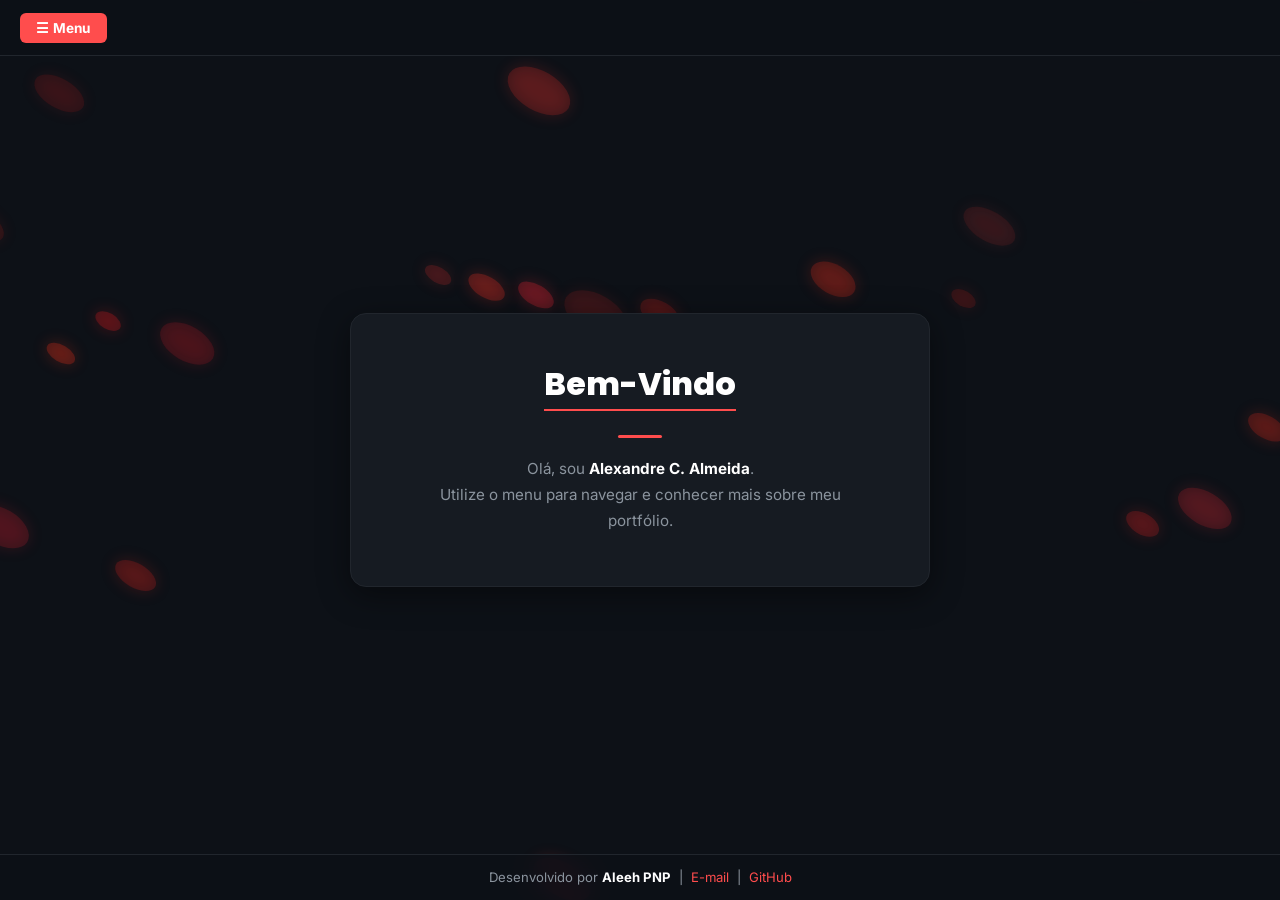
<file: index.html>
<!DOCTYPE html>
<html lang="pt-br">
<head>
    <meta charset="UTF-8">
    <meta name="viewport" content="width=device-width, initial-scale=1.0">
    <title>Alexandre C. Almeida | Portfólio</title>
    <link rel="preconnect" href="https://fonts.gstatic.com" crossorigin>
    <link href="https://fonts.googleapis.com/css2?family=Inter:wght@400;500;600&family=Poppins:wght@700;800&display=swap" rel="stylesheet">
    <link rel="stylesheet" href="extensao_00.css">
    <style>
        body { 
            display: flex; 
            flex-direction: column; 
            align-items: center;
            min-height: 100vh; 
        }

        #page {
            position: relative;
            z-index: 10;
            flex: 1;
            width: 100%;
            display: flex;
            flex-direction: column;
            align-items: center;
            justify-content: center;
            text-align: center;
            min-height: calc(100vh - var(--header-h) - 80px);
            padding: 24px;
        }

        .bem-vindo {
            background: var(--bg2);
            border: 1px solid var(--bg3);
            border-radius: var(--radius-lg);
            padding: 52px 60px;
            max-width: 580px;
            width: 100%;
            margin: 0 auto;
            text-align: center;
            box-shadow: var(--shadow);
            position: relative;
            z-index: 10;
        }
        .bem-vindo h2 {
            font-family: 'Poppins', sans-serif;
            font-size: 2rem;
            font-weight: 800;
            color: var(--text);
            line-height: 1.15;
        }
        .bem-vindo h2 span { color: var(--accent); }
        .welcome-divider {
            width: 44px; height: 3px;
            background: var(--accent);
            border-radius: 2px;
            margin: 18px auto;
        }
        .bem-vindo p {
            color: var(--muted);
            font-size: 0.95rem;
            line-height: 1.7;
            margin-bottom: 0;
        }

        @media (max-width: 540px) {
            .bem-vindo { padding: 36px 24px; }
            .bem-vindo h2 { font-size: 1.5rem; }
        }
    </style>
</head>
<body>

<canvas id="particle-canvas"></canvas>
<div id="overlay"></div>

<aside id="sidebar" aria-label="Menu lateral">
    <div class="sidebar-header">
        <h1>Alexandre C. Almeida</h1>
        <p class="subtitulo">Estudante de Tecnologia da Informação</p>
    </div>
    <nav class="sidebar-nav">
        <ul>
            <li><a href="sobre00.html" target="_self"><span class="nav-icon">👤</span>Sobre Mim</a></li>
            <li><a href="habilidades00.html" target="_self"><span class="nav-icon">⚡</span>Habilidades</a></li>
            <li><a href="curiosidades.html" target="_self"><span class="nav-icon">🔍</span>Curiosidades</a></li>
            <li><a href="contato00.html" target="_self"><span class="nav-icon">✉️</span>Contato</a></li>
            <li><a href="calculadora.html" target="_self"><span class="nav-icon">🧮</span>Calculadora</a></li>
        </ul>
    </nav>
    <div class="sidebar-footer">
        <p>Desenvolvido por <strong>Aleeh PNP</strong></p>
        <p style="margin-top:6px;">
            <a href="https://mail.google.com/mail/?view=cm&fs=1&to=alexdazl579@gmail.com" target="_blank">E-mail</a>
            &nbsp;|&nbsp;
            <a href="https://github.com/alexandre00almeida" target="_blank">GitHub</a>
        </p>
    </div>
</aside>

<header id="topbar">
    <button id="menu-btn" aria-label="Abrir menu" aria-expanded="false" aria-controls="sidebar">
        ☰ Menu
    </button>
</header>

<main id="page">
    <section class="bem-vindo" aria-label="Bem-vindo">
        <h2>Bem-Vindo</h2>
        <div class="welcome-divider"></div>
        <p>
            Olá, sou <strong style="color:var(--text)">Alexandre C. Almeida</strong>.<br>
            Utilize o menu para navegar e conhecer mais sobre meu portfólio.
        </p>
    </section>
</main>

<footer>
    Desenvolvido por <strong>Aleeh PNP</strong> &nbsp;|&nbsp;
    <a href="https://mail.google.com/mail/?view=cm&fs=1&to=alexdazl579@gmail.com" target="_blank">E-mail</a>
    &nbsp;|&nbsp;
    <a href="https://github.com/alexandre00almeida" target="_blank">GitHub</a>
</footer>

<script src="script.js"></script>
</body>
</html>
</file>
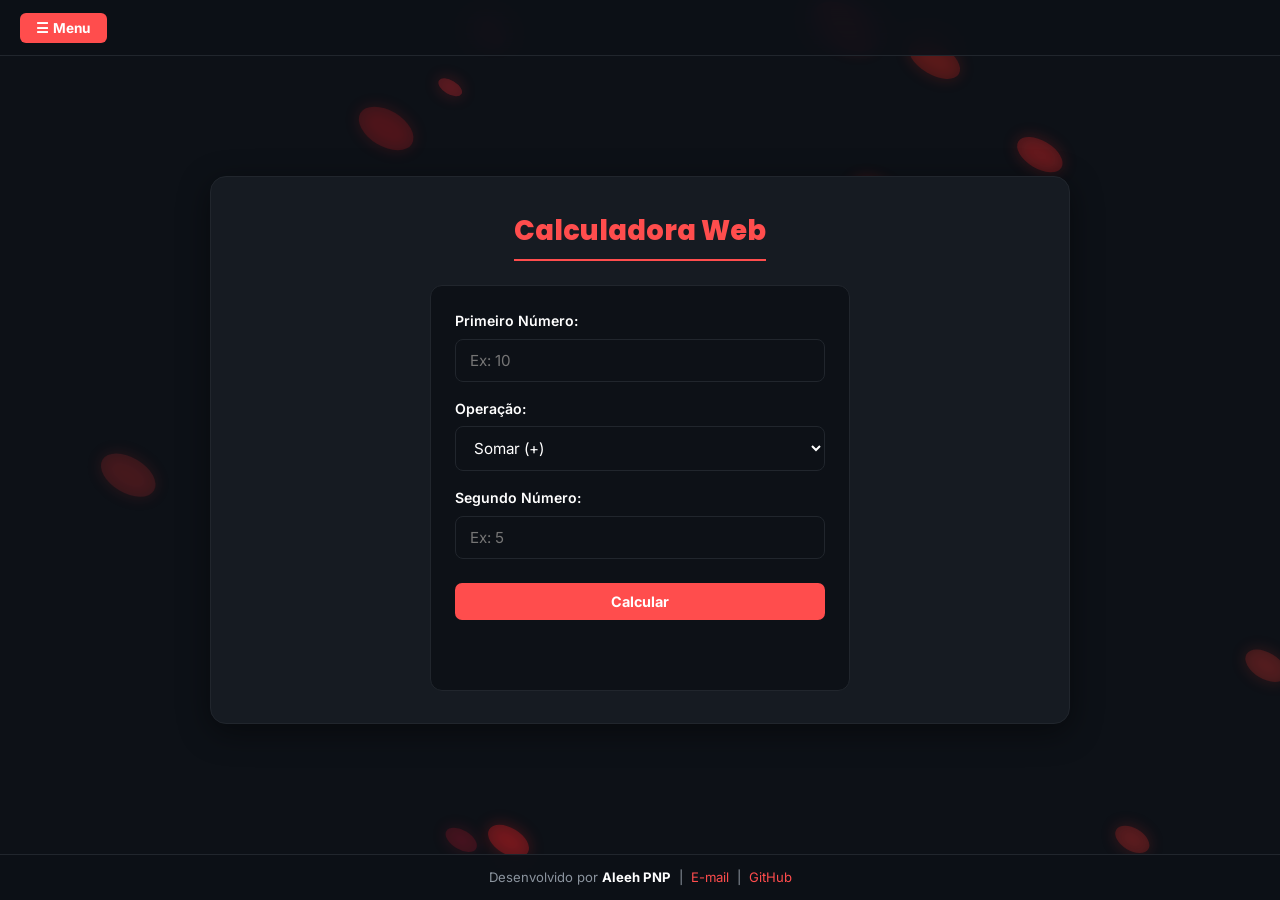
<file: calculadora.html>
<!DOCTYPE html>
<html lang="pt-br">
<head>
    <meta charset="UTF-8">
    <meta name="viewport" content="width=device-width, initial-scale=1.0">
    <title>Calculadora - Alexandre C. Almeida</title>
    <link rel="preconnect" href="https://fonts.googleapis.com">
    <link rel="preconnect" href="https://fonts.gstatic.com" crossorigin>
    <link href="https://fonts.googleapis.com/css2?family=Inter:wght@400;500;600&family=Poppins:wght@700;800&display=swap" rel="stylesheet">
    <link rel="stylesheet" href="extensao_00.css">
</head>
<body class="page-body">

<canvas id="particle-canvas"></canvas>
<div id="overlay"></div>

<aside id="sidebar" aria-label="Menu lateral">
    <div class="sidebar-header">
        <h1>Alexandre C. Almeida</h1>
        <p class="subtitulo">Estudante de Tecnologia da Informação</p>
    </div>
    <nav class="sidebar-nav">
        <ul>
            <li><a href="index.html" target="_self"><span class="nav-icon">🏠</span>Início</a></li>
            <li><a href="sobre00.html" target="_self"><span class="nav-icon">👤</span>Sobre Mim</a></li>
            <li><a href="habilidades00.html" target="_self"><span class="nav-icon">⚡</span>Habilidades</a></li>
            <li><a href="curiosidades.html" target="_self"><span class="nav-icon">🔍</span>Curiosidades</a></li>
            <li><a href="contato00.html" target="_self"><span class="nav-icon">✉️</span>Contato</a></li>
        </ul>
    </nav>
    <div class="sidebar-footer">
        <p>Desenvolvido por <strong>Aleeh PNP</strong></p>
        <p style="margin-top:6px;">
            <a href="https://mail.google.com/mail/?view=cm&fs=1&to=alexdazl579@gmail.com" target="_blank">E-mail</a>
            &nbsp;|&nbsp;
            <a href="https://github.com/alexandre00almeida" target="_blank">GitHub</a>
        </p>
    </div>
</aside>

<header id="topbar">
    <button id="menu-btn" aria-label="Abrir menu" aria-expanded="false" aria-controls="sidebar">
        ☰ Menu
    </button>
</header>

<main class="centralizado">
    <section id="calculadora-app">
        <h2>Calculadora Web</h2>

        <div class="caixa-calculadora">
            <div class="campo-form">
                <label for="num1">Primeiro Número:</label>
                <input type="number" id="num1" placeholder="Ex: 10" step="any">
            </div>
            <div class="campo-form">
                <label for="operacao">Operação:</label>
                <select id="operacao">
                    <option value="+">Somar (+)</option>
                    <option value="-">Subtrair (-)</option>
                    <option value="*">Multiplicar (*)</option>
                    <option value="/">Dividir (/)</option>
                </select>
            </div>
            <div class="campo-form">
                <label for="num2">Segundo Número:</label>
                <input type="number" id="num2" placeholder="Ex: 5" step="any">
            </div>
            <button type="button" id="btn-calcular" style="width:100%; margin-top:8px;">Calcular</button>
            <div id="resultado-calculadora"></div>
        </div>
    </section>
</main>

<footer>
    Desenvolvido por <strong>Aleeh PNP</strong> &nbsp;|&nbsp;
    <a href="https://mail.google.com/mail/?view=cm&fs=1&to=alexdazl579@gmail.com" target="_blank">E-mail</a>
    &nbsp;|&nbsp;
    <a href="https://github.com/alexandre00almeida" target="_blank">GitHub</a>
</footer>

<script src="script.js"></script>
</body>
</html>
</file>
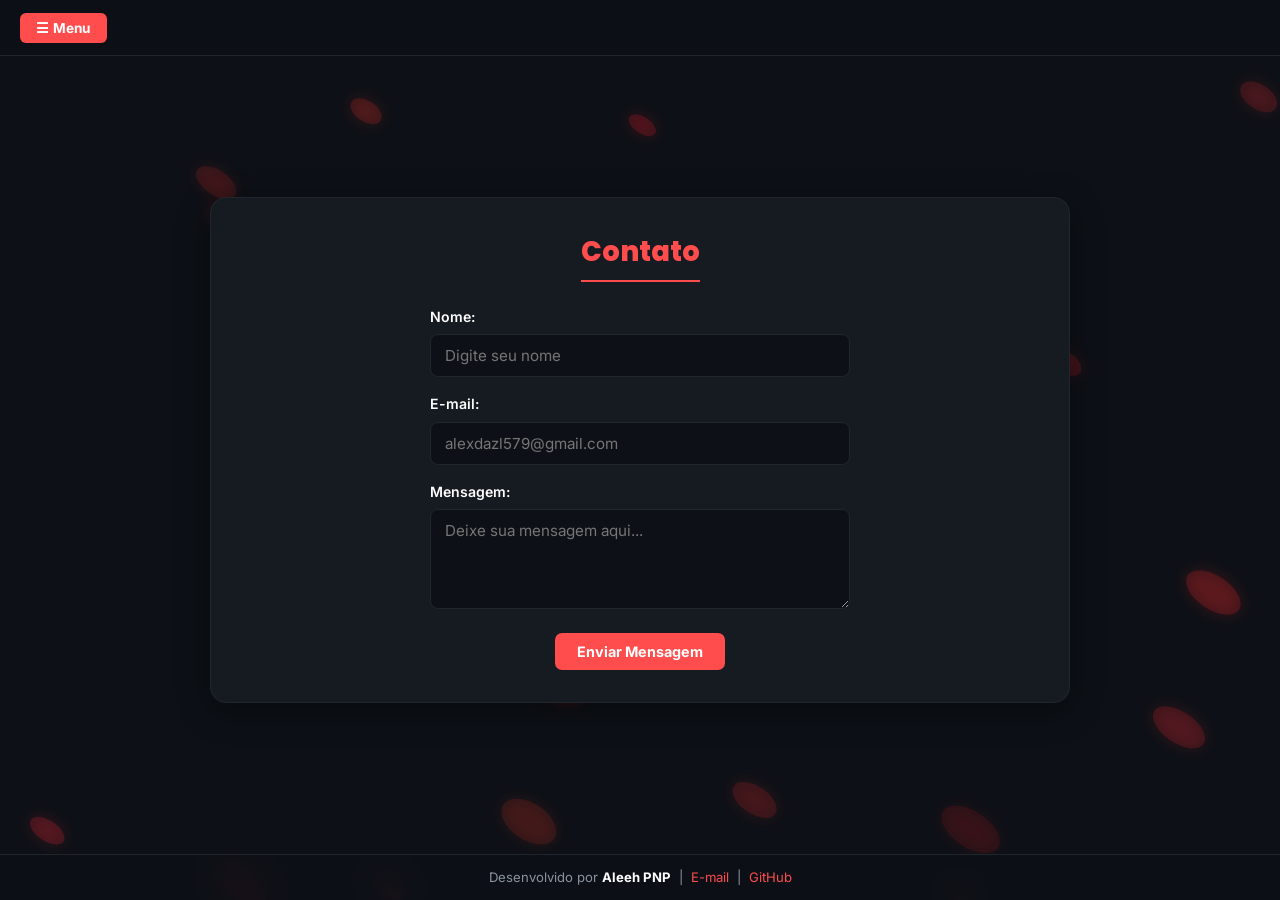
<file: contato00.html>
<!DOCTYPE html>
<html lang="pt-br">
<head>
    <meta charset="UTF-8">
    <meta name="viewport" content="width=device-width, initial-scale=1.0">
    <title>Contato - Alexandre C. Almeida</title>
    <link rel="preconnect" href="https://fonts.googleapis.com">
    <link rel="preconnect" href="https://fonts.gstatic.com" crossorigin>
    <link href="https://fonts.googleapis.com/css2?family=Inter:wght@400;500;600&family=Poppins:wght@700;800&display=swap" rel="stylesheet">
    <link rel="stylesheet" href="extensao_00.css">
</head>
<body class="page-body">

<canvas id="particle-canvas"></canvas>
<div id="overlay"></div>

<aside id="sidebar" aria-label="Menu lateral">
    <div class="sidebar-header">
        <h1>Alexandre C. Almeida</h1>
        <p class="subtitulo">Estudante de Tecnologia da Informação</p>
    </div>
    <nav class="sidebar-nav">
        <ul>
            <li><a href="index.html" target="_self"><span class="nav-icon">🏠</span>Início</a></li>
            <li><a href="sobre00.html" target="_self"><span class="nav-icon">👤</span>Sobre Mim</a></li>
            <li><a href="habilidades00.html" target="_self"><span class="nav-icon">⚡</span>Habilidades</a></li>
            <li><a href="curiosidades.html" target="_self"><span class="nav-icon">🔍</span>Curiosidades</a></li>
            <li><a href="calculadora.html" target="_self"><span class="nav-icon">🧮</span>Calculadora</a></li>
        </ul>
    </nav>
    <div class="sidebar-footer">
        <p>Desenvolvido por <strong>Aleeh PNP</strong></p>
        <p style="margin-top:6px;">
            <a href="https://mail.google.com/mail/?view=cm&fs=1&to=alexdazl579@gmail.com" target="_blank">E-mail</a>
            &nbsp;|&nbsp;
            <a href="https://github.com/alexandre00almeida" target="_blank">GitHub</a>
        </p>
    </div>
</aside>

<header id="topbar">
    <button id="menu-btn" aria-label="Abrir menu" aria-expanded="false" aria-controls="sidebar">
        ☰ Menu
    </button>
</header>

<main class="centralizado">
    <section id="contato">
        <h2>Contato</h2>
        <div id="feedback-mensagem"></div>

        <form id="form-contato" action="#">
            <div class="campo-form">
                <label for="nome">Nome:</label>
                <input type="text" id="nome" name="nome" placeholder="Digite seu nome" required>
            </div>
            <div class="campo-form">
                <label for="email">E-mail:</label>
                <input type="email" id="email" name="email" placeholder="alexdazl579@gmail.com" required>
            </div>
            <div class="campo-form">
                <label for="mensagem">Mensagem:</label>
                <textarea id="mensagem" name="mensagem" rows="4" placeholder="Deixe sua mensagem aqui..." required></textarea>
            </div>
            <div style="text-align:center;">
                <button type="submit" id="btn-enviar">Enviar Mensagem</button>
            </div>
        </form>
    </section>
</main>

<footer>
    Desenvolvido por <strong>Aleeh PNP</strong> &nbsp;|&nbsp;
    <a href="https://mail.google.com/mail/?view=cm&fs=1&to=alexdazl579@gmail.com" target="_blank">E-mail</a>
    &nbsp;|&nbsp;
    <a href="https://github.com/alexandre00almeida" target="_blank">GitHub</a>
</footer>

<script src="script.js"></script>
</body>
</html>
</file>
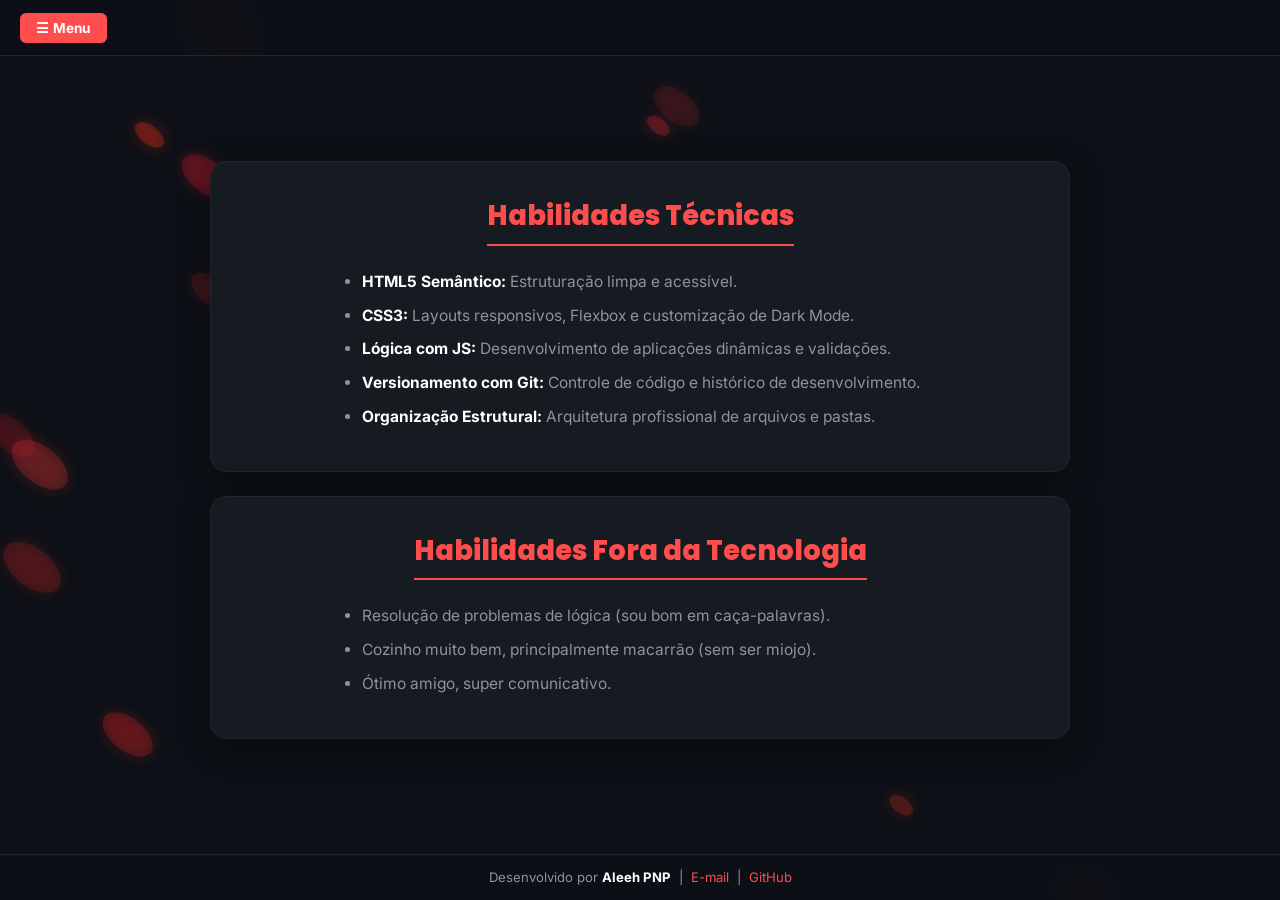
<file: habilidades.html>
<!DOCTYPE html>
<html lang="pt-br">
<head>
    <meta charset="UTF-8">
    <meta name="viewport" content="width=device-width, initial-scale=1.0">
    <title>Habilidades - Alexandre C. Almeida</title>
    <link rel="preconnect" href="https://fonts.googleapis.com">
    <link rel="preconnect" href="https://fonts.gstatic.com" crossorigin>
    <link href="https://fonts.googleapis.com/css2?family=Inter:wght@400;500;600&family=Poppins:wght@700;800&display=swap" rel="stylesheet">
    <link rel="stylesheet" href="extensao_00.css">
</head>
<body class="page-body">

<canvas id="particle-canvas"></canvas>
<div id="overlay"></div>

<aside id="sidebar" aria-label="Menu lateral">
    <div class="sidebar-header">
        <h1>Alexandre C. Almeida</h1>
        <p class="subtitulo">Estudante de Tecnologia da Informação</p>
    </div>
    <nav class="sidebar-nav">
        <ul>
            <li><a href="index.html" target="_self"><span class="nav-icon">🏠</span>Início</a></li>
            <li><a href="sobre.html" target="_self"><span class="nav-icon">👤</span>Sobre Mim</a></li>
            <li><a href="curiosidades.html" target="_self"><span class="nav-icon">🔍</span>Curiosidades</a></li>
            <li><a href="contato00.html" target="_self"><span class="nav-icon">✉️</span>Contato</a></li>
            <li><a href="calculadora.html" target="_self"><span class="nav-icon">🧮</span>Calculadora</a></li>
        </ul>
    </nav>
    <div class="sidebar-footer">
        <p>Desenvolvido por <strong>Aleeh PNP</strong></p>
        <p style="margin-top:6px;">
            <a href="https://mail.google.com/mail/?view=cm&fs=1&to=alexdazl579@gmail.com" target="_blank">E-mail</a>
            &nbsp;|&nbsp;
            <a href="https://github.com/alexandre00almeida" target="_blank">GitHub</a>
        </p>
    </div>
</aside>

<header id="topbar">
    <button id="menu-btn" aria-label="Abrir menu" aria-expanded="false" aria-controls="sidebar">
        ☰ Menu
    </button>
</header>

<main class="centralizado">
    <section id="habilidades">
        <h2>Habilidades Técnicas</h2>
        <ul>
            <li><strong>HTML5 Semântico:</strong> Estruturação limpa e acessível.</li>
            <li><strong>CSS3:</strong> Layouts responsivos, Flexbox e customização de Dark Mode.</li>
            <li><strong>Lógica com JS:</strong> Desenvolvimento de aplicações dinâmicas e validações.</li>
            <li><strong>Versionamento com Git:</strong> Controle de código e histórico de desenvolvimento.</li>
            <li><strong>Organização Estrutural:</strong> Arquitetura profissional de arquivos e pastas.</li>
        </ul>
    </section>

    <section id="competencias">
        <h2>Habilidades Fora da Tecnologia</h2>
        <ul>
            <li>Resolução de problemas de lógica (sou bom em caça-palavras).</li>
            <li>Cozinho muito bem, principalmente macarrão (sem ser miojo).</li>
            <li>Ótimo amigo, super comunicativo.</li>
        </ul>
    </section>
</main>

<footer>
    Desenvolvido por <strong>Aleeh PNP</strong> &nbsp;|&nbsp;
    <a href="https://mail.google.com/mail/?view=cm&fs=1&to=alexdazl579@gmail.com" target="_blank">E-mail</a>
    &nbsp;|&nbsp;
    <a href="https://github.com/alexandre00almeida" target="_blank">GitHub</a>
</footer>

<script src="script.js"></script>
</body>
</html>
</file>
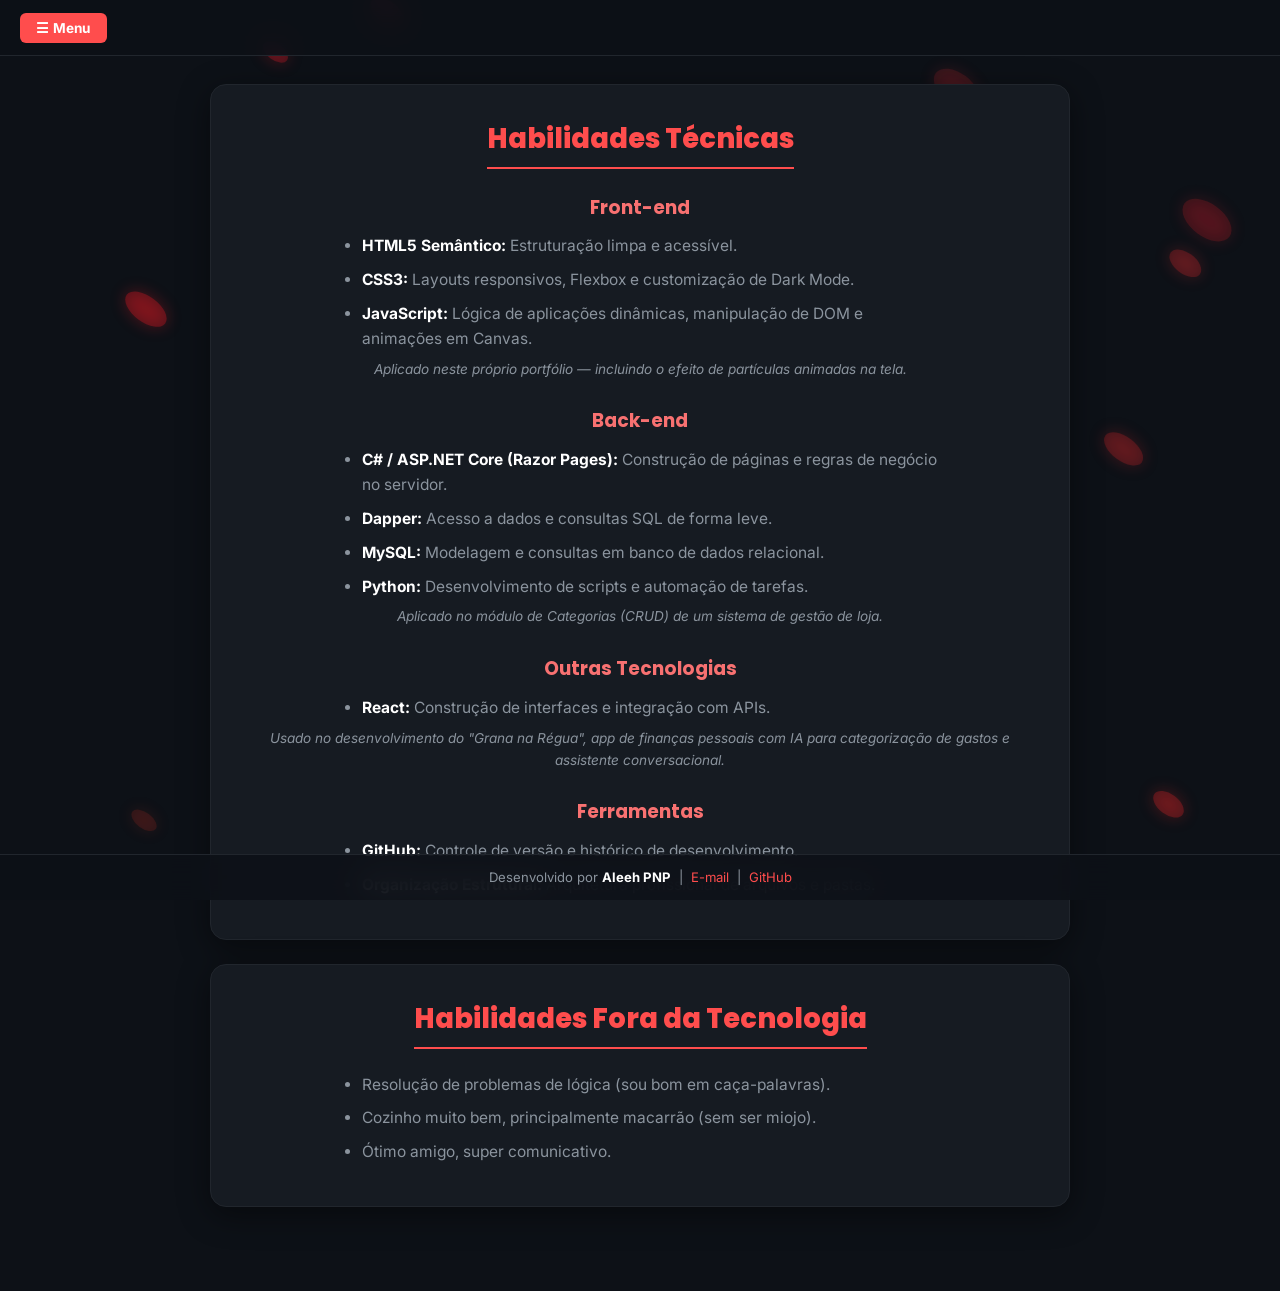
<file: habilidades00.html>
<!DOCTYPE html>
<html lang="pt-br">
<head>
    <meta charset="UTF-8">
    <meta name="viewport" content="width=device-width, initial-scale=1.0">
    <title>Habilidades - Alexandre C. Almeida</title>
    <link rel="preconnect" href="https://fonts.googleapis.com">
    <link rel="preconnect" href="https://fonts.gstatic.com" crossorigin>
    <link href="https://fonts.googleapis.com/css2?family=Inter:wght@400;500;600&family=Poppins:wght@700;800&display=swap" rel="stylesheet">
    <link rel="stylesheet" href="extensao_00.css">
    <style>
        .skill-category { margin-bottom: 26px; }
        .skill-category:last-child { margin-bottom: 0; }
        .skill-note {
            font-size: 0.85rem;
            color: var(--muted);
            font-style: italic;
            text-align: center;
            margin-top: -2px;
        }
    </style>
</head>
<body class="page-body">

<canvas id="particle-canvas"></canvas>
<div id="overlay"></div>

<aside id="sidebar" aria-label="Menu lateral">
    <div class="sidebar-header">
        <h1>Alexandre C. Almeida</h1>
        <p class="subtitulo">Estudante de Tecnologia da Informação</p>
    </div>
    <nav class="sidebar-nav">
        <ul>
            <li><a href="index.html" target="_self"><span class="nav-icon">🏠</span>Início</a></li>
            <li><a href="sobre00.html" target="_self"><span class="nav-icon">👤</span>Sobre Mim</a></li>
            <li><a href="curiosidades.html" target="_self"><span class="nav-icon">🔍</span>Curiosidades</a></li>
            <li><a href="contato00.html" target="_self"><span class="nav-icon">✉️</span>Contato</a></li>
            <li><a href="calculadora.html" target="_self"><span class="nav-icon">🧮</span>Calculadora</a></li>
        </ul>
    </nav>
    <div class="sidebar-footer">
        <p>Desenvolvido por <strong>Aleeh PNP</strong></p>
        <p style="margin-top:6px;">
            <a href="https://mail.google.com/mail/?view=cm&fs=1&to=alexdazl579@gmail.com" target="_blank">E-mail</a>
            &nbsp;|&nbsp;
            <a href="https://github.com/alexandre00almeida" target="_blank">GitHub</a>
        </p>
    </div>
</aside>

<header id="topbar">
    <button id="menu-btn" aria-label="Abrir menu" aria-expanded="false" aria-controls="sidebar">
        ☰ Menu
    </button>
</header>

<main class="centralizado">
    <section id="habilidades">
        <h2>Habilidades Técnicas</h2>

        <div class="skill-category">
            <h3>Front-end</h3>
            <ul>
                <li><strong>HTML5 Semântico:</strong> Estruturação limpa e acessível.</li>
                <li><strong>CSS3:</strong> Layouts responsivos, Flexbox e customização de Dark Mode.</li>
                <li><strong>JavaScript:</strong> Lógica de aplicações dinâmicas, manipulação de DOM e animações em Canvas.</li>
            </ul>
            <p class="skill-note">Aplicado neste próprio portfólio — incluindo o efeito de partículas animadas na tela.</p>
        </div>

        <div class="skill-category">
            <h3>Back-end</h3>
            <ul>
                <li><strong>C# / ASP.NET Core (Razor Pages):</strong> Construção de páginas e regras de negócio no servidor.</li>
                <li><strong>Dapper:</strong> Acesso a dados e consultas SQL de forma leve.</li>
                <li><strong>MySQL:</strong> Modelagem e consultas em banco de dados relacional.</li>
                <li><strong>Python:</strong> Desenvolvimento de scripts e automação de tarefas.</li>
            </ul>
            <p class="skill-note">Aplicado no módulo de Categorias (CRUD) de um sistema de gestão de loja.</p>
        </div>

        <div class="skill-category">
            <h3>Outras Tecnologias</h3>
            <ul>
                <li><strong>React:</strong> Construção de interfaces e integração com APIs.</li>
            </ul>
            <p class="skill-note">Usado no desenvolvimento do "Grana na Régua", app de finanças pessoais com IA para categorização de gastos e assistente conversacional.</p>
        </div>

        <div class="skill-category">
            <h3>Ferramentas</h3>
            <ul>
                <li><strong>GitHub:</strong> Controle de versão e histórico de desenvolvimento.</li>
                <li><strong>Organização Estrutural:</strong> Arquitetura profissional de arquivos e pastas.</li>
            </ul>
        </div>
    </section>

    <section id="competencias">
        <h2>Habilidades Fora da Tecnologia</h2>
        <ul>
            <li>Resolução de problemas de lógica (sou bom em caça-palavras).</li>
            <li>Cozinho muito bem, principalmente macarrão (sem ser miojo).</li>
            <li>Ótimo amigo, super comunicativo.</li>
        </ul>
    </section>
</main>

<footer>
    Desenvolvido por <strong>Aleeh PNP</strong> &nbsp;|&nbsp;
    <a href="https://mail.google.com/mail/?view=cm&fs=1&to=alexdazl579@gmail.com" target="_blank">E-mail</a>
    &nbsp;|&nbsp;
    <a href="https://github.com/alexandre00almeida" target="_blank">GitHub</a>
</footer>

<script src="script.js"></script>
</body>
</html>
</file>
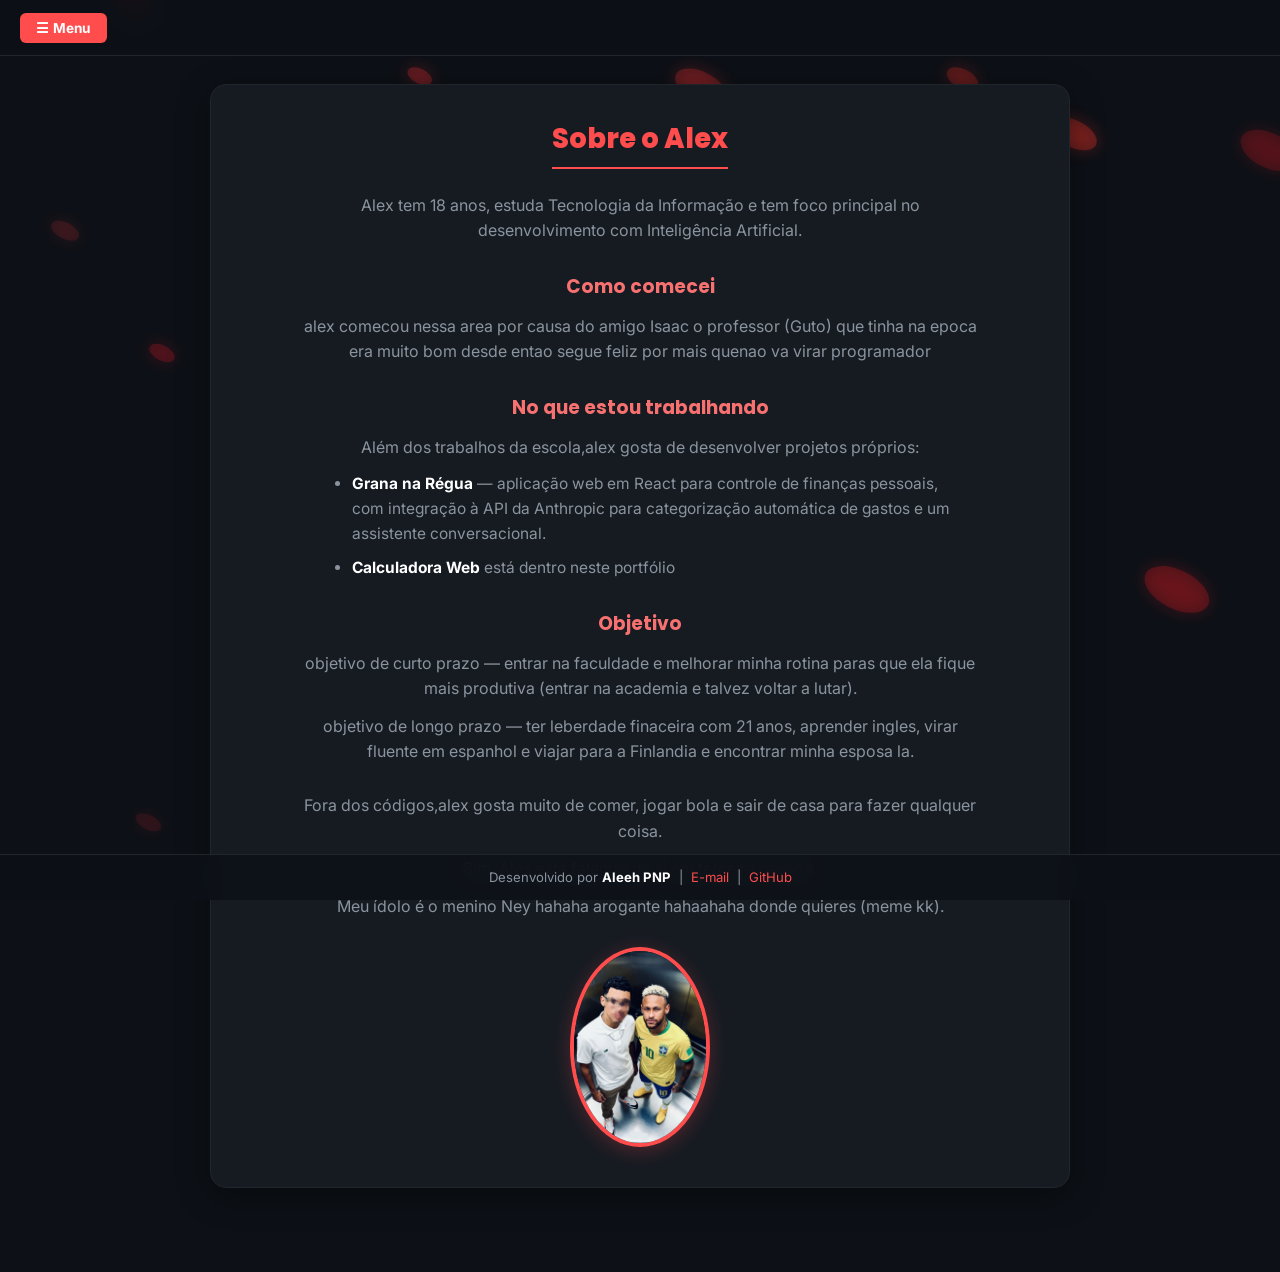
<file: sobre00.html>
<!DOCTYPE html>
<html lang="pt-br">
<head>
    <meta charset="UTF-8">
    <meta name="viewport" content="width=device-width, initial-scale=1.0">
    <title>Sobre Mim - Alexandre C. Almeida</title>
    <link rel="preconnect" href="https://fonts.googleapis.com">
    <link rel="preconnect" href="https://fonts.gstatic.com" crossorigin>
    <link href="https://fonts.googleapis.com/css2?family=Inter:wght@400;500;600&family=Poppins:wght@700;800&display=swap" rel="stylesheet">
    <link rel="stylesheet" href="extensao_00.css">
    <style>
        .sobre-bloco { margin-top: 28px; }
        .avatar-placeholder {
            display: flex;
            align-items: center;
            justify-content: center;
            margin: 28px auto 8px;
            width: 140px;
            height: 140px;
            border-radius: 50%;
            background: var(--bg3);
            border: 4px solid var(--accent);
            box-shadow: 0 4px 20px rgba(255,77,77,0.25);
            font-family: 'Poppins', sans-serif;
            font-weight: 800;
            font-size: 2.2rem;
            color: var(--accent);
        }
        .lista-projetos {
            list-style: disc;
            padding-left: 22px;
            max-width: 620px;
            margin: 12px auto 0;
            text-align: left;
        }
        .lista-projetos li { color: var(--muted); margin-bottom: 9px; font-size: 0.97rem; }
        .lista-projetos li strong { color: var(--text); }
    </style>
</head>
<body class="page-body">

<canvas id="particle-canvas"></canvas>
<div id="overlay"></div>

<aside id="sidebar" aria-label="Menu lateral">
    <div class="sidebar-header">
        <h1>Alexandre C. Almeida</h1>
        <p class="subtitulo">Estudante de Tecnologia da Informação</p>
    </div>
    <nav class="sidebar-nav">
        <ul>
            <li><a href="index.html" target="_self"><span class="nav-icon">🏠</span>Início</a></li>
            <li><a href="habilidades00.html" target="_self"><span class="nav-icon">⚡</span>Habilidades</a></li>
            <li><a href="curiosidades.html" target="_self"><span class="nav-icon">🔍</span>Curiosidades</a></li>
            <li><a href="contato00.html" target="_self"><span class="nav-icon">✉️</span>Contato</a></li>
            <li><a href="calculadora.html" target="_self"><span class="nav-icon">🧮</span>Calculadora</a></li>
        </ul>
    </nav>
    <div class="sidebar-footer">
        <p>Desenvolvido por <strong>Aleeh PNP</strong></p>
        <p style="margin-top:6px;">
            <a href="https://mail.google.com/mail/?view=cm&fs=1&to=alexdazl579@gmail.com" target="_blank">E-mail</a>
            &nbsp;|&nbsp;
            <a href="https://github.com/alexandre00almeida" target="_blank">GitHub</a>
        </p>
    </div>
</aside>

<header id="topbar">
    <button id="menu-btn" aria-label="Abrir menu" aria-expanded="false" aria-controls="sidebar">
        ☰ Menu
    </button>
</header>

<main class="centralizado">
    <section id="sobre">
        <h2>Sobre o Alex</h2>
        <p>Alex tem 18 anos, estuda Tecnologia da Informação e tem foco principal no desenvolvimento com Inteligência Artificial.</p>

        <div class="sobre-bloco">
            <h3>Como comecei</h3>
            <p>alex comecou nessa area por causa do amigo Isaac o professor (Guto) que tinha na epoca era muito bom desde entao segue feliz por mais quenao va virar programador </p>
        </div>

        <div class="sobre-bloco">
            <h3>No que estou trabalhando</h3>
            <p>Além dos trabalhos da escola,alex gosta de desenvolver projetos próprios:</p>
            <ul class="lista-projetos">
                <li><strong>Grana na Régua</strong> — aplicação web em React para controle de finanças pessoais, com integração à API da Anthropic para categorização automática de gastos e um assistente conversacional.</li>
                <li><strong>Calculadora Web</strong> está dentro neste portfólio</li>
            </ul>
        </div>

        <div class="sobre-bloco">
            <h3>Objetivo</h3>
            <p> objetivo de curto prazo — entrar na faculdade e melhorar minha rotina paras que ela fique mais produtiva (entrar na academia e talvez voltar a lutar).</p>
            <p> objetivo de longo prazo — ter leberdade finaceira com 21 anos, aprender ingles, virar fluente em espanhol e viajar para a Finlandia e encontrar minha esposa la.</p>
        </div>

        <div class="sobre-bloco">
            <p>Fora dos códigos,alex gosta muito de comer, jogar bola e sair de casa para fazer qualquer coisa.</p>
            <p>Sim, Alex está falando de si em terceira pessoa.</p>
            <p>Meu ídolo é o menino Ney hahaha arogante hahaahaha donde quieres (meme kk).</p>
        </div>

       
        <img class="foto-perfil" src="alexeney.jpg.jpeg" alt="alex e ney">
    </section>
</main>

<footer>
    Desenvolvido por <strong>Aleeh PNP</strong> &nbsp;|&nbsp;
    <a href="https://mail.google.com/mail/?view=cm&fs=1&to=alexdazl579@gmail.com" target="_blank">E-mail</a>
    &nbsp;|&nbsp;
    <a href="https://github.com/alexandre00almeida" target="_blank">GitHub</a>
</footer>

<script src="script.js"></script>
</body>
</html>
</file>
<file: extensao_00.css>
:root {
    --bg:          #0d1117;
    --bg2:         #161b22;
    --bg3:         #21262d;
    --accent:      #ff4d4d;
    --accent-dim:  rgba(255, 77, 77, 0.18);
    --text:        #ffffff;
    --muted:       #8b949e;
    --border:      #353535;
    --success:     #10b981;
    --sidebar-w:   260px;
    --header-h:    56px;
    --radius:      12px;
    --radius-lg:   16px;
    --shadow:      0 8px 32px rgba(0,0,0,0.45);
    --transition:  0.22s ease;
}

/* ─── Reset ────────────────────────────────────────────── */
*, *::before, *::after { box-sizing: border-box; margin: 0; padding: 0; }

html, body {
    min-height: 100vh;
    background: var(--bg);
    color: var(--text);
    font-family: 'Inter', Tahoma, Geneva, Verdana, sans-serif;
    line-height: 1.6;
    overflow-x: hidden;
}

#particle-canvas {
    position: fixed;
    top: 0; left: 0;
    width: 100%; height: 100%;
    pointer-events: none;
    z-index: 0;
}

#overlay {
    display: none;
    position: fixed;
    inset: 0;
    background: rgba(0,0,0,0.55);
    z-index: 90;
}
#overlay.visible { display: block; }

#sidebar {
    position: fixed;
    top: 0; left: 0;
    width: var(--sidebar-w);
    height: 100%;
    background: var(--bg2);
    border-right: 1px solid var(--bg3);
    display: flex;
    flex-direction: column;
    z-index: 100;
    transform: translateX(calc(-1 * var(--sidebar-w)));
    transition: transform 0.32s cubic-bezier(.4,0,.2,1);
}
#sidebar.open { transform: translateX(0); }

.sidebar-header {
    padding: 28px 24px 20px;
    border-bottom: 1px solid var(--bg3);
}
.sidebar-header h1 {
    font-family: 'Poppins', sans-serif;
    font-size: 1.1rem;
    font-weight: 800;
    color: var(--accent);
    line-height: 1.2;
}
.sidebar-header .subtitulo {
    font-size: 0.7rem;
    color: var(--muted);
    margin-top: 4px;
    letter-spacing: 0.04em;
}

.sidebar-nav {
    flex: 1;
    padding: 12px 0;
    overflow-y: auto;
}
.sidebar-nav ul { list-style: none; }
.sidebar-nav li a {
    display: flex;
    align-items: center;
    gap: 12px;
    padding: 13px 24px;
    color: var(--text);
    text-decoration: none;
    font-size: 0.9rem;
    font-weight: 500;
    border-left: 3px solid transparent;
    transition: background var(--transition), border-color var(--transition), color var(--transition);
}
.sidebar-nav li a:hover,
.sidebar-nav li a:focus {
    background: var(--accent-dim);
    border-left-color: var(--accent);
    color: var(--accent);
    outline: none;
}
.sidebar-nav li a .nav-icon {
    font-size: 1rem;
    width: 20px;
    text-align: center;
    opacity: 0.8;
}

.sidebar-footer {
    padding: 14px 24px;
    border-top: 1px solid var(--bg3);
    font-size: 0.72rem;
    color: var(--muted);
    text-align: center;
}
.sidebar-footer a { color: var(--accent); text-decoration: none; }
.sidebar-footer a:hover { text-decoration: underline; }

#topbar {
    position: fixed;
    top: 0; left: 0; right: 0;
    height: var(--header-h);
    background: rgba(13, 17, 23, 0.88);
    backdrop-filter: blur(14px);
    -webkit-backdrop-filter: blur(14px);
    border-bottom: 1px solid var(--bg3);
    display: flex;
    align-items: center;
    padding: 0 20px;
    z-index: 80;
}

#menu-btn {
    background: var(--accent);
    color: #fff;
    border: none;
    border-radius: 6px;
    padding: 7px 16px;
    font-size: 0.85rem;
    font-weight: 700;
    cursor: pointer;
    display: flex;
    align-items: center;
    gap: 7px;
    letter-spacing: 0.02em;
    transition: background var(--transition), transform 0.15s;
}
#menu-btn:hover  { background: #e03a3a; transform: scale(1.04); }
#menu-btn:active { transform: scale(0.97); }

body.page-body {
    padding-top: calc(var(--header-h) + 28px);
    padding-bottom: 60px; /* Ajustado para acomodar o rodapé fixo */
    display: flex;
    flex-direction: column;
    align-items: center;
}

main {
    position: relative;
    z-index: 10;
    width: 100%;
    max-width: 900px;
    padding: 0 20px;
    display: flex;
    flex-direction: column;
    align-items: center;
    flex: 1;
}

main.centralizado { justify-content: center; }

section {
    background: var(--bg2);
    border: 1px solid var(--bg3);
    margin-bottom: 24px;
    padding: 2rem;
    width: 100%;
    border-radius: var(--radius-lg);
    box-shadow: var(--shadow);
    position: relative;
    z-index: 10;
}

h2 {
    font-family: 'Poppins', sans-serif;
    color: var(--accent);
    border-bottom: 2px solid var(--accent);
    display: table;
    margin: 0 auto 24px;
    padding-bottom: 6px;
    font-size: 1.7rem;
    font-weight: 800;
}

h3 {
    color: #f87171;
    margin-bottom: 12px;
    text-align: center;
    font-family: 'Poppins', sans-serif;
}

p { margin-bottom: 12px; color: var(--muted); font-size: 1rem; }
p:last-child { margin-bottom: 0; }

strong { color: var(--text); }

footer {
    position: fixed;
    bottom: 0; left: 0; right: 0;
    z-index: 10;
    background: rgba(13, 17, 23, 0.88);
    backdrop-filter: blur(14px);
    -webkit-backdrop-filter: blur(14px);
    text-align: center;
    padding: 12px 20px;
    font-size: 0.82rem;
    color: var(--muted);
    border-top: 1px solid var(--bg3);
    width: 100%;
}
footer a { color: var(--accent); text-decoration: none; transition: color var(--transition); }
footer a:hover { color: #f87171; }

.campo-form {
    margin-bottom: 16px;
    text-align: left;
    max-width: 420px;
    margin-left: auto;
    margin-right: auto;
}
.campo-form label {
    display: block;
    margin-bottom: 6px;
    font-weight: 600;
    font-size: 0.88rem;
    color: var(--text);
}
.campo-form input,
.campo-form textarea,
.campo-form select {
    font-family: 'Inter', sans-serif;
    width: 100%;
    padding: 11px 14px;
    border-radius: 8px;
    border: 1px solid var(--bg3);
    background: var(--bg);
    color: var(--text);
    font-size: 0.95rem;
    transition: border-color var(--transition);
}
.campo-form input:focus,
.campo-form textarea:focus,
.campo-form select:focus {
    outline: none;
    border-color: var(--accent);
}

button {
    background: var(--accent);
    color: #fff;
    border: none;
    padding: 10px 22px;
    font-size: 0.9rem;
    font-weight: 700;
    border-radius: 7px;
    cursor: pointer;
    transition: background var(--transition), transform 0.15s;
    font-family: 'Inter', sans-serif;
}
button:hover  { background: #dc2626; transform: translateY(-1px); }
button:active { transform: translateY(0); }

#sobre { text-align: center; }
#sobre p { text-align: center; max-width: 680px; margin-left: auto; margin-right: auto; }

.foto-perfil {
    display: block;
    margin: 28px auto 8px;
    width: 140px;
    height: 200px;
    border-radius: 50%;
    object-fit: cover;
    border: 4px solid var(--accent);
    box-shadow: 0 4px 20px rgba(255,77,77,0.25);
}

#habilidades ul,
#competencias ul {
    list-style: disc;
    padding-left: 22px;
    max-width: 600px;
    margin: 0 auto;
}
#habilidades li,
#competencias li {
    margin-bottom: 9px;
    color: var(--muted);
    font-size: 0.97rem;
}
#habilidades li strong,
#competencias li strong { color: var(--text); }

.card-curiosidade {
    background: var(--bg);
    border: 1px solid var(--bg3);
    border-radius: var(--radius);
    padding: 20px;
    margin-bottom: 20px;
}
.card-curiosidade:last-child { margin-bottom: 0; }
.card-curiosidade p { text-align: center; }

.img-curiosidade {
    display: block;
    margin: 18px auto;
    width: 100%;
    max-width: 440px;
    height: 260px;
    object-fit: cover;
    border-radius: var(--radius);
    border: 2px solid var(--accent);
}

.link-curiosidade {
    color: var(--accent);
    text-decoration: none;
    font-weight: 700;
    display: block;
    text-align: center;
    margin-bottom: 18px;
    transition: color var(--transition);
    font-size: 0.95rem;
}
.link-curiosidade:hover { color: #fee2e2; text-decoration: underline; }

.caixa-calculadora {
    background: var(--bg);
    border: 1px solid var(--bg3);
    border-radius: var(--radius);
    padding: 24px;
    max-width: 420px;
    margin: 0 auto;
}

#resultado-calculadora {
    margin-top: 18px;
    font-size: 1.15rem;
    font-weight: 700;
    color: var(--accent);
    min-height: 28px;
    text-align: center;
}

.alerta-sucesso {
    background: var(--success);
    color: #fff;
    padding: 10px 16px;
    border-radius: 6px;
    margin-bottom: 14px;
    font-weight: 700;
    text-align: center;
    font-size: 0.92rem;
}
.alerta-erro {
    background: var(--accent);
    color: #fff;
    padding: 10px 16px;
    border-radius: 6px;
    margin-bottom: 14px;
    font-weight: 700;
    text-align: center;
    font-size: 0.92rem;
}

@media (max-width: 540px) {
    h2 { font-size: 1.35rem; }
    section { padding: 1.25rem; }
    body.page-body { padding-top: calc(var(--header-h) + 16px); }
}
</file>
